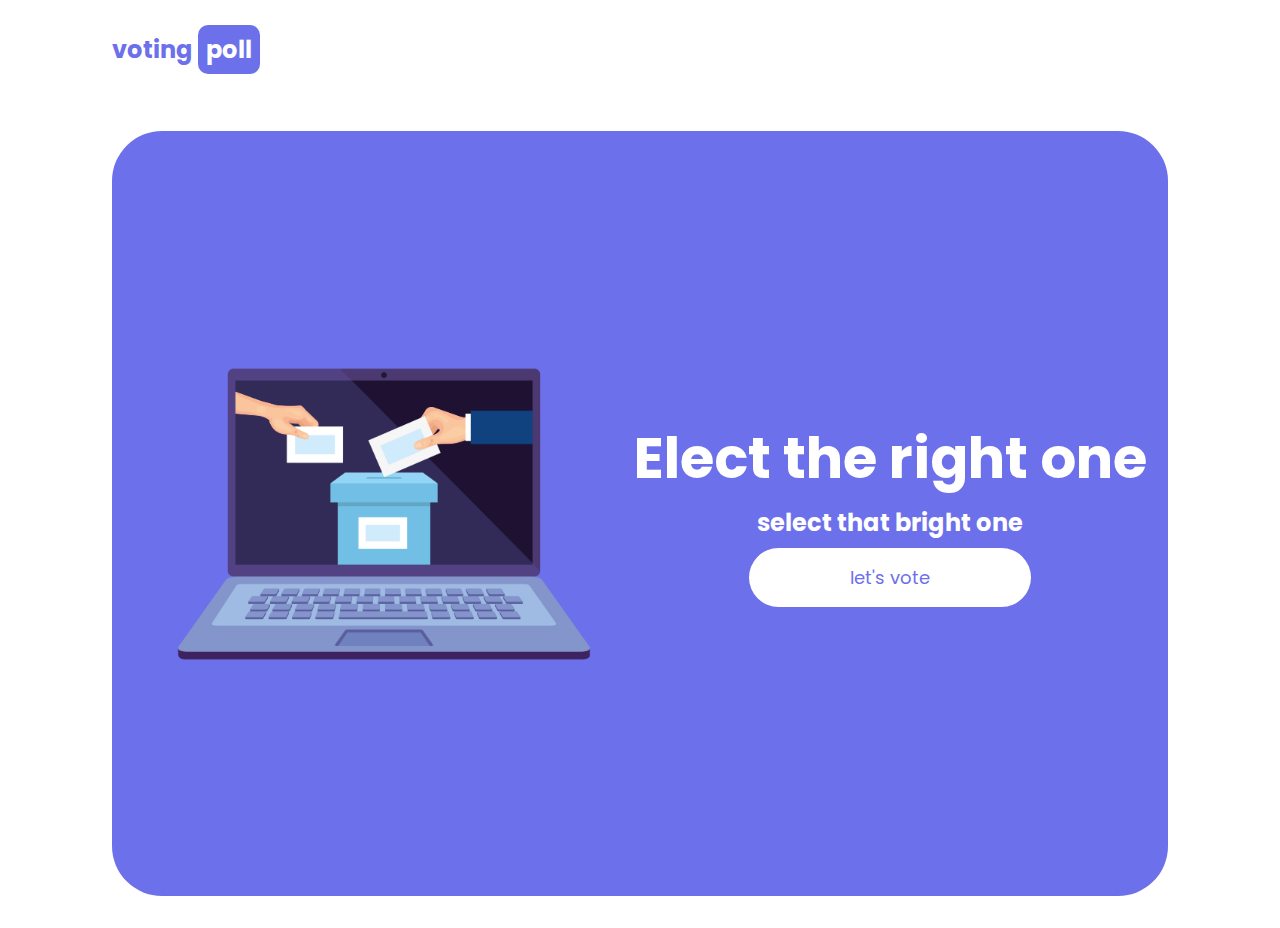
<file: index.html>
<!DOCTYPE html>
<html lang="en">
  <head>
    <meta charset="UTF-8" />
    <meta http-equiv="X-UA-Compatible" content="IE=edge" />
    <meta name="viewport" content="width=device-width, initial-scale=1.0" />
    <link rel="stylesheet" href="./style.css" />
    <link rel="preconnect" href="https://fonts.googleapis.com" />
    <link rel="preconnect" href="https://fonts.gstatic.com" crossorigin />
    <link
      href="https://fonts.googleapis.com/css2?family=Poppins:wght@400;500;600&display=swap"
      rel="stylesheet"
    />
    <link rel="stylesheet" href="https://cdnjs.cloudflare.com/ajax/libs/font-awesome/6.4.0/css/all.min.css" integrity="sha512-iecdLmaskl7CVkqkXNQ/ZH/XLlvWZOJyj7Yy7tcenmpD1ypASozpmT/E0iPtmFIB46ZmdtAc9eNBvH0H/ZpiBw==" crossorigin="anonymous" referrerpolicy="no-referrer" />
    <title>election app</title>
  </head>
  <body>
    <div class="nav container">
      <div class="logo">
        <h2>voting <span>poll</span></h2>
      </div>
    </div>
    <div class="main container">
        <div class="cover">
            <div class="left">
                <img src="./asset/E-voting.png" alt="" class="vector-img">
            </div>
            <div class="right ">
                <h1 class="main-title">Elect the right one</h1>
                <h3 class="sub-title">select that bright one</h3>
                <div class="btn"><a href="selection.html">let's vote</a> 
                    <i class="fa fa-arrow-right icon" aria-hidden="true"></i>
                </div>
            </div>
        </div>
    </div>
    <script src="./script.js"></script>
  </body>
</html>
</file>
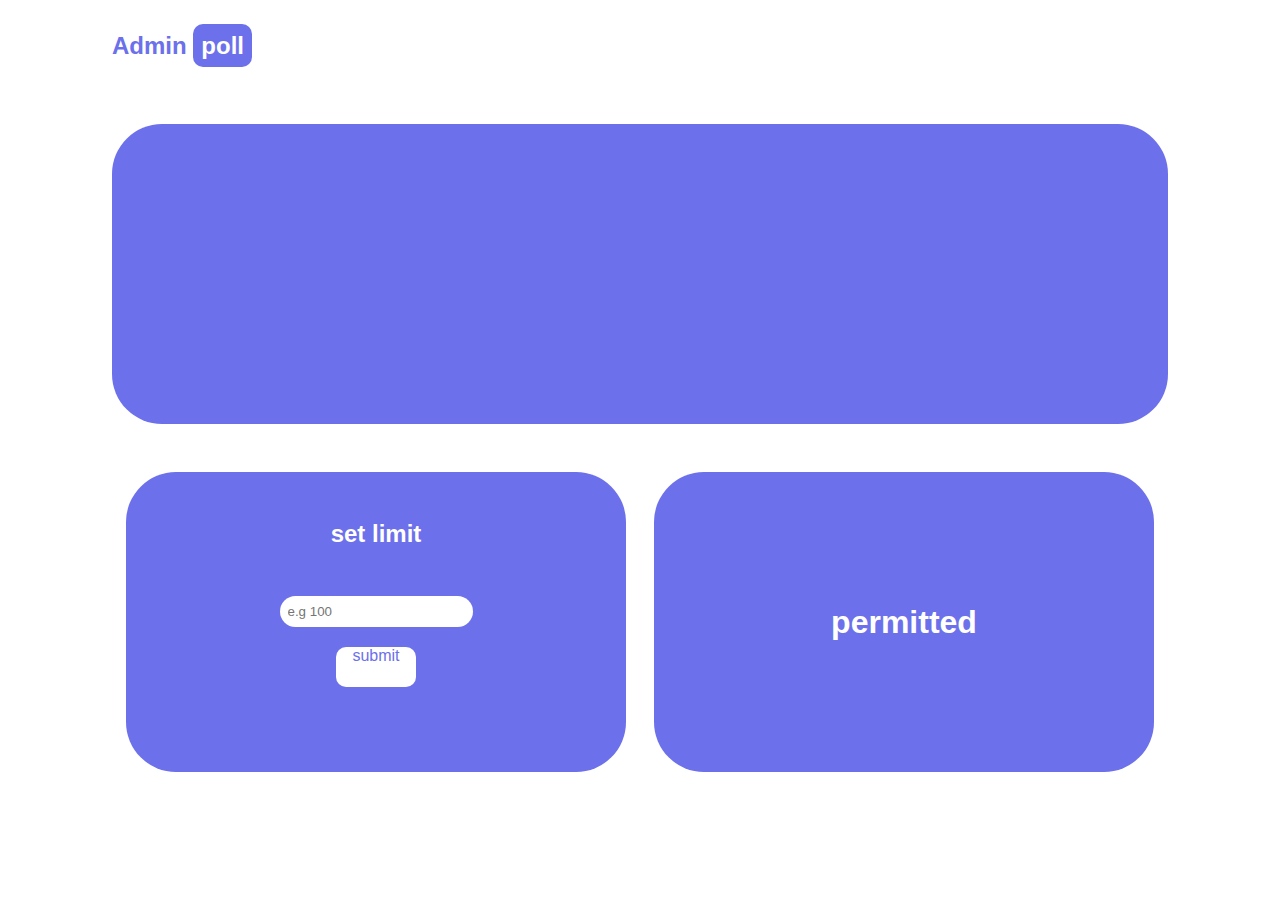
<file: admin.html>
<!DOCTYPE html>
<html lang="en">
<head>
    <meta charset="UTF-8">
    <meta http-equiv="X-UA-Compatible" content="IE=edge">
    <meta name="viewport" content="width=device-width, initial-scale=1.0">
    <link rel="stylesheet" href="style.css">
    <title>admin pannel</title>
</head>
<body>
    <div class="nav container">
        <div class="logo">
          <h2>Admin <span>poll</span></h2>
        </div>
      </div>

      <div class="container">
        <div class="result">

        </div>
        <div class="controls">
            <div class="box setLimit">
                <h2>set limit</h2>
                <div class="limit-raper">
                    <input type="number" name="limuit" id="limit" placeholder="e.g 100">
                    <div class="s-btn">submit</div>
                </div>
            </div>
            <div class="box permission">
                <h1 class="permit">permitted</h1>
            </div>
        </div>
      </div>

      <script src="./script.js"></script>
</body>
</html>
</file>
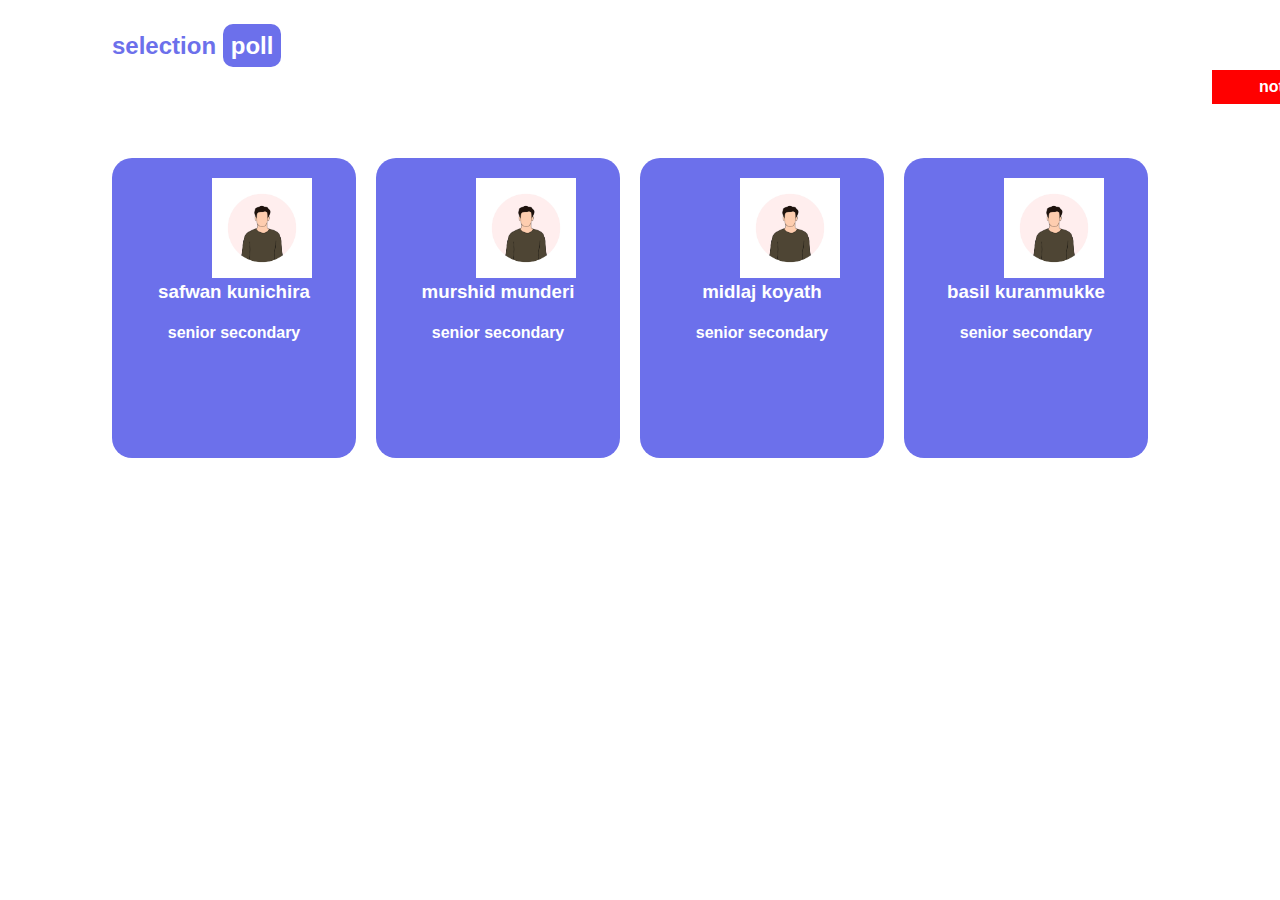
<file: selection.html>
<!DOCTYPE html>
<html lang="en">
<head>
    <meta charset="UTF-8">
    <meta http-equiv="X-UA-Compatible" content="IE=edge">
    <meta name="viewport" content="width=device-width, initial-scale=1.0">
    <link rel="stylesheet" href="./style.css">
    <title>Document</title>
</head>
<body>
    <div class="nav container">
        <div class="logo">
          <h2>selection <span>poll</span></h2>
        </div>
        <div class="status">
            <div class="status-bar">not ready</div>
        </div>
      </div>
      <div class="container">
        <div class="selection-cover">
            <div class="candidante-box">
                <div class="photo-section">
                    <img src="./asset/user.jpg" alt="" class="photo">
                </div>
                <div class="text-section">
                    <div class="detailing-section">
                        <h3 class="candi-name">safwan kunichira</h3>
                        <h4>senior secondary</h4>
                    </div>
                </div>
            </div>
            <div class="candidante-box">
                <div class="photo-section">
                    <img src="./asset/user.jpg" alt="" class="photo">
                </div>
                <div class="text-section">
                    <div class="detailing-section">
                        <h3 class="candi-name">murshid munderi</h3>
                        <h4>senior secondary</h4>
                    </div>
                </div>
            </div>
            <div class="candidante-box">
                <div class="photo-section">
                    <img src="./asset/user.jpg" alt="" class="photo">
                </div>
                <div class="text-section">
                    <div class="detailing-section">
                        <h3 class="candi-name">midlaj koyath</h3>
                        <h4>senior secondary</h4>
                    </div>
                </div>
            </div>
            <div class="candidante-box">
                <div class="photo-section">
                    <img src="./asset/user.jpg" alt="" class="photo">
                </div>
                <div class="text-section">
                    <div class="detailing-section">
                        <h3 class="candi-name" >basil kuranmukke</h3>
                        <h4>senior secondary</h4>
                    </div>
                </div>
            </div>
            
        </div>
      </div>

      <script src="script.js">

      </script>
</body>
</html>
</file>
<file: style.css>
body{
    box-sizing: border-box;
    margin: 0;
    padding: 0;
    font-family: 'Poppins', sans-serif;
    height: 100vh;
}
a{
    text-decoration: none;
    
}
h2{
    margin: 0;
    padding: 0;
}

.container{
    padding: 2rem 7rem;
}

.nav{
    
}


.logo h2{
    color: rgba(108, 112, 235, 1);
    size: 1.5rem;
}

.logo h2 span{
    background-color: rgba(108, 112, 235, 1);
    color:white;
    padding: .5rem;
    border-radius: 10px;
}

.main{
    height: 85vh;
}

.cover{
    display: flex;
    justify-content: center;
    align-items: space-between;
    background-color: rgba(108, 112, 235, 1);
    height: 100%;
    width: 100%;
    border-radius: 50px;
}

.left{
    display: flex;
    align-items: center;
}
.vector-img{
    height: 500px;
    width: 500px;
}
.right{
    display: flex;
    flex-direction: column;
    justify-content: center;
    align-items: center;
    text-align: center ;
}

.main-title{
    color: white;
    font-size: 3.5rem;
    line-height: 2px;
}

.sub-title{
    color: white;
    font-size: 1.5rem;
    line-height: 2px;
}

.btn{
    color: rgba(108, 112, 235, 1);
    padding:  1rem;
    background-color: white;
    width: 250px;
    border-radius: 40px;
    font-size: large;
}

.btn a {
    color: rgba(108, 112, 235, 1);

}

.icon{
    color: rgba(108, 112, 235, 1);
}

/* admin page css */

.result{
    height: 300px;
    width: 100%;
    background-color: rgba(108, 112, 235, 1);
    border-radius: 50px;
}

.controls{
    margin-top: 3rem;
    display: flex;
    justify-content: space-around;
    align-items: center;
}

.box{
    background-color: rgba(108, 112, 235, 1);
    width: 500px;
    height: 300px;
    border-radius: 50px;
}

.setLimit{
    text-align: center;
}

.setLimit h2{
    color: white;
    margin-top: 3rem;
}

.limit-raper{
    display: flex;
    flex-direction: column;
    justify-content: center;
    align-items: center;
    margin-top: 3rem;
}

#limit{
    padding: .5rem;
    border-radius: 30px;
    border: none;
    /* height: 30px;
    width: 250px; */
}

.s-btn{
    margin-top: 20px;
    border-radius: 10px;
    text-align: center;
    height: 40px;
    width: 80px;
    color: rgba(108, 112, 235, 1);
    background-color: white;
    cursor: pointer;
}

.permission{
    display: flex;
    justify-content: center;
    align-items: center;
}

.permit{
    color: white;
}

/* selection section  */
.status{
    position: relative;
    top: 10px;
    left: 1100px;
    background-color: red;
    color: white;
    width: 150px;
    text-align: center;
    padding: .5rem;
    font-weight: 600;
}
.selection-cover{
    display: flex;
    justify-content: center;
    align-items: space-around;
    height: 100%;
    width: 100%;
}

.photo{
    height: 100px;
    width: 100px;
    position: relative;
    top: 20px;
    left: 100px;
}


.candidante-box{
    background-color:rgba(108, 112, 235, 1); 
    height:300px ;
    width: 300px;
    margin-right: 20px;
    border-radius: 20px;
}

.detailing-section{
    color: white;
    text-align: center;
}
</file>
